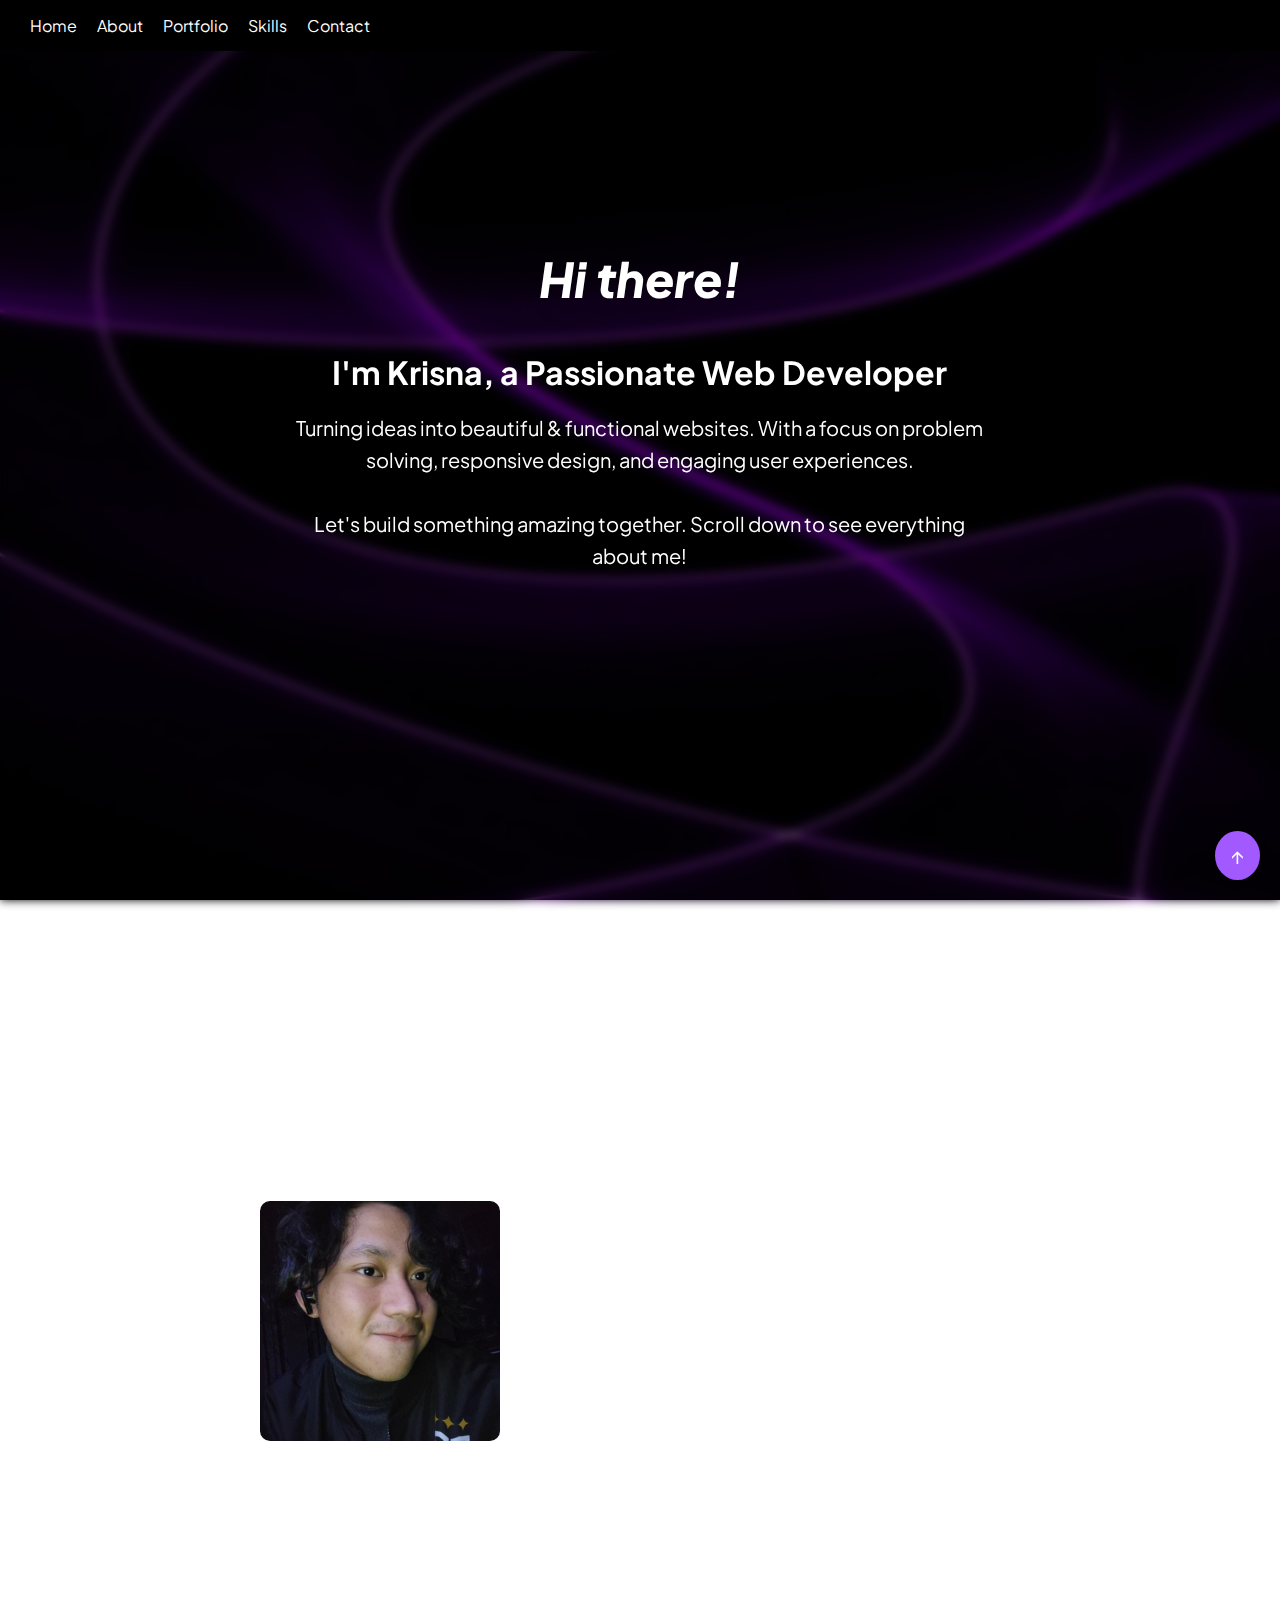
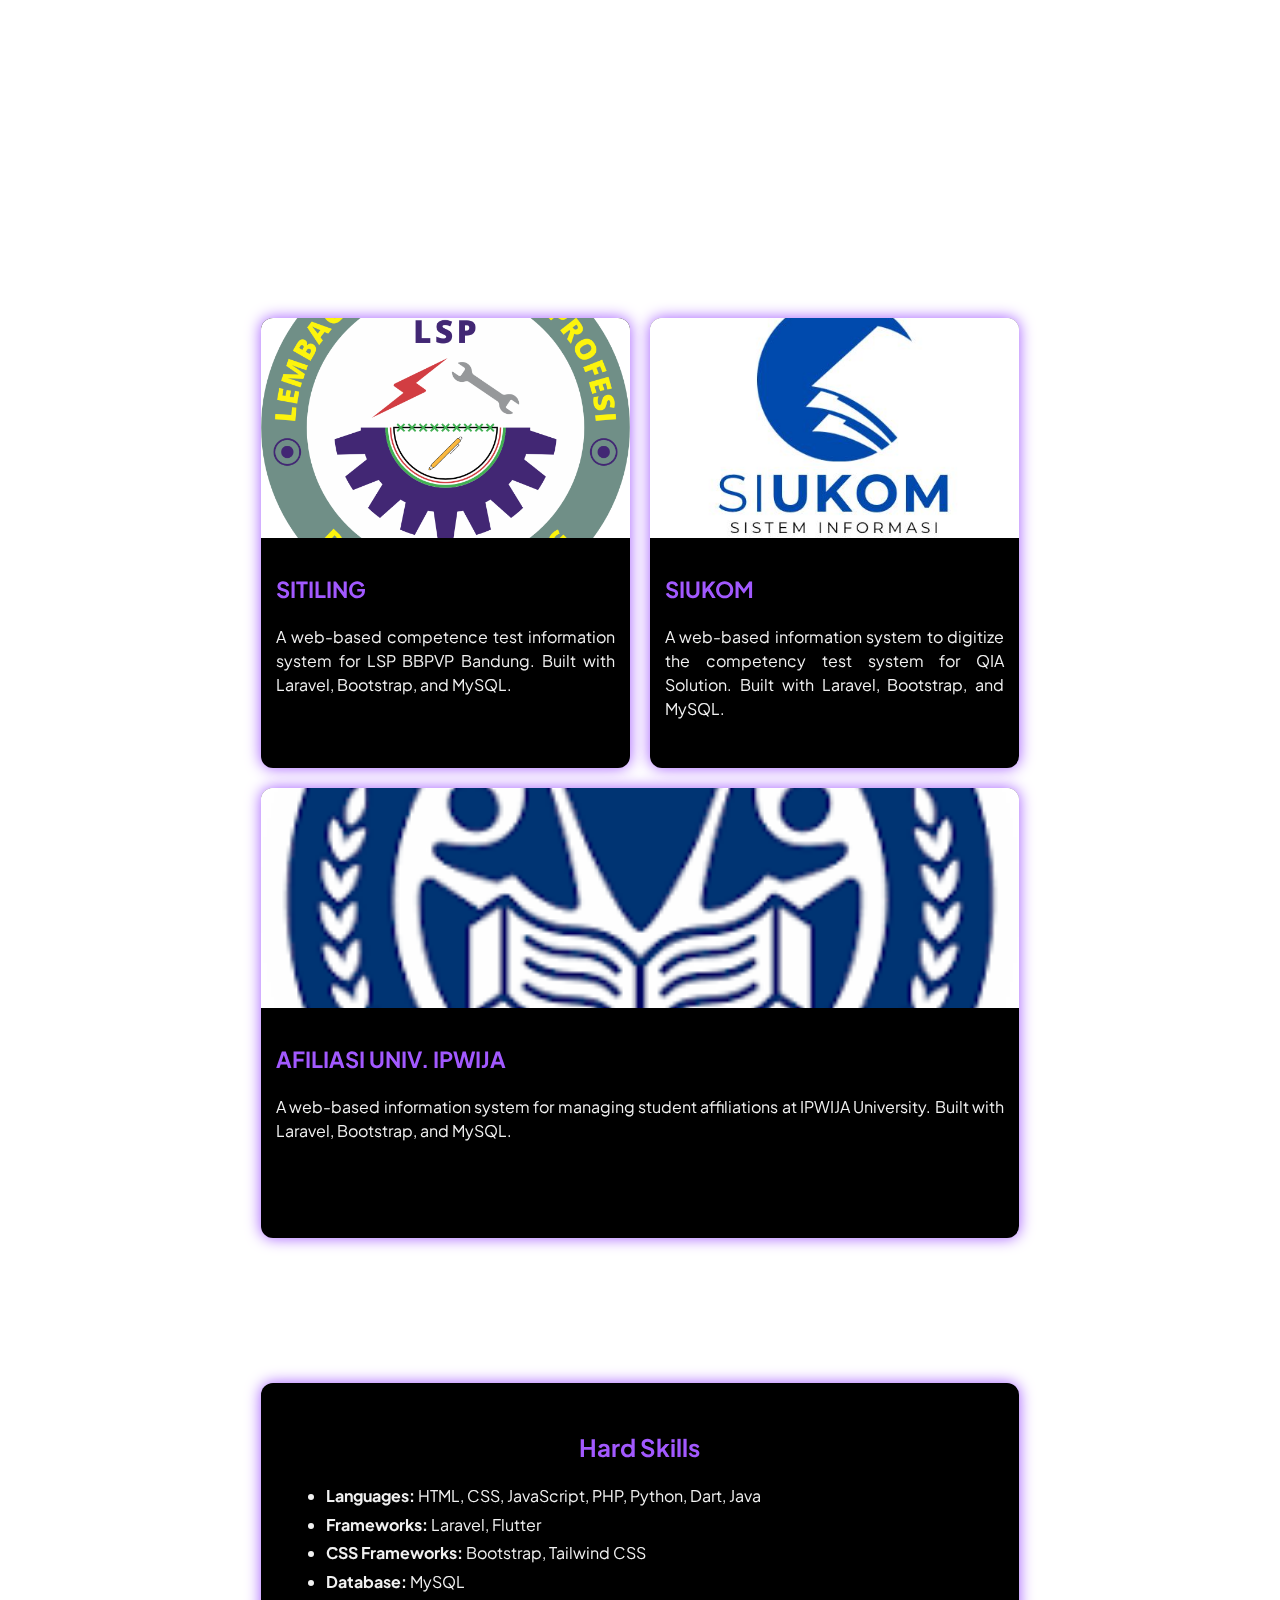
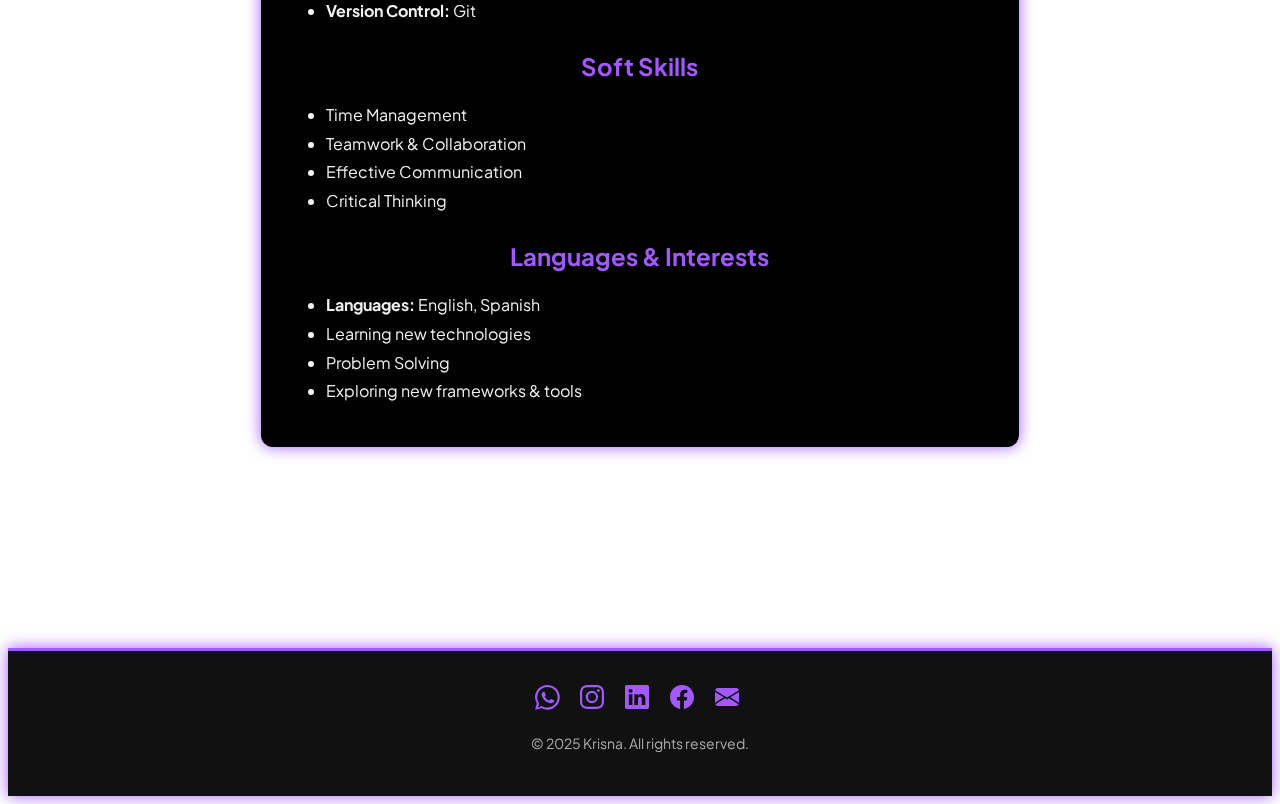
<file: index.html>
<!DOCTYPE html>
<html lang="id">
  <head>
    <meta charset="UTF-8" />
    <meta name="viewport" content="width=device-width, initial-scale=1.0" />
    <title>Krisna's Portofolio</title>

    <link rel="preconnect" href="https://fonts.googleapis.com" />
    <link rel="preconnect" href="https://fonts.gstatic.com" crossorigin />
    <link
      href="https://fonts.googleapis.com/css2?family=Plus+Jakarta+Sans:ital,wght@0,200..800;1,200..800&family=Urbanist:ital,wght@0,100..900;1,100..900&display=swap"
      rel="stylesheet"
    />
    <link href="navbar.css" rel="stylesheet" />
  </head>

  <body>
    <!-- NAVBAR -->
    <nav
      style="
        width: 100%;
        background-color: #000;
        padding: 15px 30px;
        position: fixed;
        top: 0;
        left: 0;
        z-index: 999;
        display: flex;
        justify-content: space-between;
        align-items: center;
      "
    >
      <div style="display: flex; gap: 20px">
        <a href="#hero" style="color: #fff; text-decoration: none">Home</a>
        <a href="#aboutme" style="color: #fff; text-decoration: none">About</a>
        <a href="#portfolio" style="color: #fff; text-decoration: none"
          >Portfolio</a
        >
        <a href="#skills" style="color: #fff; text-decoration: none">Skills</a>
        <a href="#contact" style="color: #fff; text-decoration: none"
          >Contact</a
        >
      </div>
    </nav>

    <section style="padding: 20px; position: relative; margin: 0; padding: 0">
      <!-- Konten utama -->
      <div
        style="
          width: 95%;
          height: 85vh;
          display: flex;
          justify-content: center;
          align-items: center;
          color: white;
          text-align: center;
          padding: 40px 20px;
          margin: auto;
          position: relative;
          scroll-margin-top: 80px;
        "
        id="hero"
      >
        <div style="max-width: 700px">
          <span style="font-size: 48px; font-weight: 800; color: #fff"
            ><i>Hi there!</i></span
          >
          <br /><br />
          <h1
            style="
              font-size: 32px;
              font-weight: 700;
              color: #fff;
              margin-bottom: 20px;
            "
          >
            I'm Krisna, a Passionate Web Developer
          </h1>
          <p
            style="
              font-size: 20px;
              font-weight: 400;
              color: #fff;
              line-height: 1.6;
            "
          >
            Turning ideas into beautiful & functional websites. With a focus on
            problem solving, responsive design, and engaging user experiences.
            <br /><br />
            Let's build something amazing together. Scroll down to see
            everything about me!
          </p>
          <br />
        </div>
      </div>

      <div
        style="
          width: 95%;
          min-height: 100vh;
          padding: 20px;
          color: white;
          display: flex;
          justify-content: center;
          align-items: center;
          margin: auto;
          gap: 20px;
        "
        id="aboutme"
      >
        <div style="width: 20%; height: 20%">
          <img
            src="me.jpg"
            alt="It's Me!"
            style="
              width: 100%;
              height: 100%;
              object-fit: cover;
              border-radius: 10px;
            "
          />
        </div>
        <div style="max-width: 40%; padding: 10px">
          <span style="font-size: 28px; font-weight: 800; color: #fff"
            ><i>About me!</i></span
          >
          <br /><br />
          <p
            style="
              font-size: 20px;
              font-weight: 400;
              color: #fff;
              text-align: justify;
              line-height: 1.6;
            "
          >
            I started my Web Development journey in 2020 during vocational high
            school, majoring in Software Engineering. Currently pursuing a
            college degree while actively working as a Web Developer and
            consistently enhancing my technical skills, industry knowledge and
            foreign language.
          </p>
        </div>
      </div>

      <div
        style="
          width: 60%;
          min-height: 100vh;
          padding: 20px;
          color: white;
          margin: auto;
        "
        id="portfolio"
      >
        <h2
          style="
            text-align: center;
            font-size: 36px;
            font-weight: 800;
            color: #fff;
            margin-bottom: 30px;
          "
        >
          <i>My Portfolio</i>
        </h2>

        <div
          style="
            display: flex;
            justify-content: center;
            align-items: stretch;
            gap: 20px;
            flex-wrap: wrap;
          "
        >
          <!-- Card 1 -->
          <div
            style="
              flex: 1;
              min-width: 250px;
              background-color: #000;
              box-shadow: 0px 0px 15px #a259ff;
              border-radius: 12px;
              overflow: hidden;
              display: flex;
              flex-direction: column;
              height: 450px;
            "
          >
            <div style="width: 100%; height: 220px; background-color: #fff">
              <img
                src="lspbandung.png"
                alt="SITILING"
                style="object-fit: cover; width: 100%; height: 100%"
              />
            </div>
            <div style="padding: 15px">
              <a
                href="https://lspbbpvpbandung.or.id"
                style="text-decoration: none; color: #a259ff"
              >
                <h3 style="font-size: 22px; font-weight: 700">SITILING</h3>
              </a>
              <p
                style="
                  font-size: 16px;
                  color: #f1f1f1;
                  line-height: 1.5;
                  text-align: justify;
                "
              >
                A web-based competence test information system for LSP BBPVP
                Bandung. Built with Laravel, Bootstrap, and MySQL.
              </p>
            </div>
          </div>

          <!-- Card 2 -->
          <div
            style="
              flex: 1;
              min-width: 250px;
              background-color: #000;
              box-shadow: 0px 0px 15px #a259ff;
              border-radius: 12px;
              overflow: hidden;
              display: flex;
              flex-direction: column;
              height: 450px;
            "
          >
            <div style="width: 100%; height: 220px; background-color: #fff">
              <img
                src="logo_siuk_kotak.jpeg.jpg"
                alt="SIUKOM"
                style="object-fit: cover; width: 100%; height: 100%"
              />
            </div>
            <div style="padding: 15px">
              <a
                href="https://siukom.id"
                style="text-decoration: none; color: #a259ff"
              >
                <h3 style="font-size: 22px; font-weight: 700">SIUKOM</h3>
              </a>
              <p
                style="
                  font-size: 16px;
                  color: #f1f1f1;
                  line-height: 1.5;
                  text-align: justify;
                "
              >
                A web-based information system to digitize the competency test
                system for QIA Solution. Built with Laravel, Bootstrap, and
                MySQL.
              </p>
            </div>
          </div>

          <!-- Card 3 -->
          <div
            style="
              flex: 1;
              min-width: 250px;
              background-color: #000;
              box-shadow: 0px 0px 15px #a259ff;
              border-radius: 12px;
              overflow: hidden;
              display: flex;
              flex-direction: column;
              height: 450px;
            "
          >
            <div style="width: 100%; height: 220px; background-color: #fff">
              <img
                src="afiliasi.jpg"
                alt="AFILIASI UNIV. IPWIJA"
                style="object-fit: cover; width: 100%; height: 100%"
              />
            </div>
            <div style="padding: 15px">
              <a
                href="https://afiliasi.ipwija.ac.id"
                style="text-decoration: none; color: #a259ff"
              >
                <h3 style="font-size: 22px; font-weight: 700">
                  AFILIASI UNIV. IPWIJA
                </h3>
              </a>
              <p
                style="
                  font-size: 16px;
                  color: #f1f1f1;
                  line-height: 1.5;
                  text-align: justify;
                "
              >
                A web-based information system for managing student affiliations
                at IPWIJA University. Built with Laravel, Bootstrap, and MySQL.
              </p>
            </div>
          </div>
        </div>
      </div>

      <div
        style="
          width: 60%;
          min-height: 100vh;
          padding: 20px;
          color: white;
          margin: auto;
        "
        id="skills"
      >
        <h2
          style="
            text-align: center;
            font-size: 36px;
            font-weight: 800;
            color: #fff;
            margin-bottom: 30px;
          "
        >
          <i>My Skills & Interests</i>
        </h2>

        <div
          style="
            background-color: #000;
            box-shadow: 0px 0px 15px #a259ff;
            border-radius: 12px;
            overflow: hidden;
            padding: 25px;
          "
        >
          <h3
            style="
              font-size: 24px;
              font-weight: 700;
              color: #a259ff;
              text-align: center;
              margin-bottom: 20px;
            "
          >
            Hard Skills
          </h3>
          <ul
            style="
              font-size: 16px;
              color: #f1f1f1;
              line-height: 1.8;
              text-align: left;
              margin-bottom: 25px;
            "
          >
            <li>
              <b>Languages:</b> HTML, CSS, JavaScript, PHP, Python, Dart, Java
            </li>
            <li><b>Frameworks:</b> Laravel, Flutter</li>
            <li><b>CSS Frameworks:</b> Bootstrap, Tailwind CSS</li>
            <li><b>Database:</b> MySQL</li>
            <li><b>Version Control:</b> Git</li>
          </ul>

          <h3
            style="
              font-size: 24px;
              font-weight: 700;
              color: #a259ff;
              text-align: center;
              margin-bottom: 20px;
            "
          >
            Soft Skills
          </h3>
          <ul
            style="
              font-size: 16px;
              color: #f1f1f1;
              line-height: 1.8;
              text-align: left;
              margin-bottom: 25px;
            "
          >
            <li>Time Management</li>
            <li>Teamwork & Collaboration</li>
            <li>Effective Communication</li>
            <li>Critical Thinking</li>
          </ul>

          <h3
            style="
              font-size: 24px;
              font-weight: 700;
              color: #a259ff;
              text-align: center;
              margin-bottom: 20px;
            "
          >
            Languages & Interests
          </h3>
          <ul
            style="
              font-size: 16px;
              color: #f1f1f1;
              line-height: 1.8;
              text-align: left;
            "
          >
            <li><b>Languages:</b> English, Spanish</li>
            <li>Learning new technologies</li>
            <li>Problem Solving</li>
            <li>Exploring new frameworks & tools</li>
          </ul>
        </div>
      </div>

      <!-- FOOTER -->
      <footer
        id="contact"
        style="
          width: 100%;
          background-color: #111;
          color: #fff;
          padding-top: 34px;
          padding-bottom: 30px;
          position: relative;
          margin-top: 50px;
          box-shadow: 0px 0px 15px #a259ff;
          border-top: 3px solid #a259ff;
        "
      >
        <div
          class="social-icons"
          style="
            display: flex;
            gap: 15px;
            justify-content: center;
            align-items: center;
          "
        >
          <!-- WhatsApp -->
          <a
            href="https://wa.me/628994566170"
            target="_blank"
            aria-label="WhatsApp"
          >
            <svg
              xmlns="http://www.w3.org/2000/svg"
              class="responsive-icon"
              viewBox="0 0 29 29"
            >
              <path
                d="M.057 24l1.687-6.163A11.933 11.933 0 0 1 0 11.945C0 5.355 5.373 0 12 0c3.192 0 6.191 1.24 8.447 3.498A11.88 11.88 0 0 1 24 11.943c0 6.627-5.373 12-12 12a11.953 11.953 0 0 1-5.61-1.408L.057 24zm6.597-3.807c1.676.995 3.276 1.591 5.346 1.591 5.452 0 9.89-4.434 9.89-9.84 0-5.463-4.438-9.897-9.89-9.897C6.608 2.047 2.17 6.481 2.17 11.943c0 2.225.651 3.891 1.746 5.591L3.06 21.944l3.594-1.75zM17.81 14.527c-.297-.149-1.758-.867-2.031-.967-.273-.099-.472-.148-.67.15-.197.297-.768.966-.94 1.164-.173.198-.347.223-.644.074-.297-.149-1.255-.463-2.39-1.475-.883-.788-1.48-1.761-1.653-2.059-.173-.297-.018-.458.13-.606.134-.133.298-.347.446-.52.149-.174.198-.298.298-.497.099-.198.05-.372-.025-.521-.075-.148-.669-1.611-.916-2.21-.242-.579-.487-.5-.67-.51-.173-.007-.372-.009-.571-.009a1.1 1.1 0 0 0-.798.372c-.273.298-1.04 1.016-1.04 2.479 0 1.462 1.065 2.875 1.213 3.074.149.198 2.095 3.2 5.077 4.487.709.306 1.262.489 1.694.625.712.227 1.36.195 1.872.118.571-.085 1.758-.719 2.006-1.413.248-.694.248-1.29.173-1.413-.075-.124-.273-.198-.571-.347z"
              />
            </svg>
          </a>

          <!-- Instagram -->
          <a
            href="https://www.instagram.com/kinoyxcode"
            target="_blank"
            aria-label="Instagram"
          >
            <svg
              xmlns="http://www.w3.org/2000/svg"
              class="responsive-icon"
              viewBox="0 0 20 20"
            >
              <path
                d="M8 0C5.829 0 5.556.01 4.703.048 3.85.088 3.269.222 2.76.42a3.9 3.9 0 0 0-1.417.923A3.9 3.9 0 0 0 .42 2.76C.222 3.268.087 3.85.048 4.7.01 5.555 0 5.827 0 8.001c0 2.172.01 2.444.048 3.297.04.852.174 1.433.372 1.942.205.526.478.972.923 1.417.444.445.89.719 1.416.923.51.198 1.09.333 1.942.372C5.555 15.99 5.827 16 8 16s2.444-.01 3.298-.048c.851-.04 1.434-.174 1.943-.372a3.9 3.9 0 0 0 1.416-.923c.445-.445.718-.891.923-1.417.197-.509.332-1.09.372-1.942C15.99 10.445 16 10.173 16 8s-.01-2.445-.048-3.299c-.04-.851-.175-1.433-.372-1.941a3.9 3.9 0 0 0-.923-1.417A3.9 3.9 0 0 0 13.24.42c-.51-.198-1.092-.333-1.943-.372C10.443.01 10.172 0 7.998 0zm-.717 1.442h.718c2.136 0 2.389.007 3.232.046.78.035 1.204.166 1.486.275.373.145.64.319.92.599s.453.546.598.92c.11.281.24.705.275 1.485.039.843.047 1.096.047 3.231s-.008 2.389-.047 3.232c-.035.78-.166 1.203-.275 1.485a2.5 2.5 0 0 1-.599.919c-.28.28-.546.453-.92.598-.28.11-.704.24-1.485.276-.843.038-1.096.047-3.232.047s-2.39-.009-3.233-.047c-.78-.036-1.203-.166-1.485-.276a2.5 2.5 0 0 1-.92-.598 2.5 2.5 0 0 1-.6-.92c-.109-.281-.24-.705-.275-1.485-.038-.843-.046-1.096-.046-3.233s.008-2.388.046-3.231c.036-.78.166-1.204.276-1.486.145-.373.319-.64.599-.92s.546-.453.92-.598c.282-.11.705-.24 1.485-.276.738-.034 1.024-.044 2.515-.045zm4.988 1.328a.96.96 0 1 0 0 1.92.96.96 0 0 0 0-1.92m-4.27 1.122a4.109 4.109 0 1 0 0 8.217 4.109 4.109 0 0 0 0-8.217m0 1.441a2.667 2.667 0 1 1 0 5.334 2.667 2.667 0 0 1 0-5.334"
              />
            </svg>
          </a>

          <!-- LinkedIn -->
          <a
            href="https://www.linkedin.com/in/username"
            target="_blank"
            aria-label="LinkedIn"
          >
            <svg
              xmlns="http://www.w3.org/2000/svg"
              class="responsive-icon"
              viewBox="0 0 20 20"
            >
              <path
                d="M0 1.146C0 .513.526 0 1.175 0h13.65C15.474 0 16 .513 16 1.146v13.708c0 .633-.526 1.146-1.175 1.146H1.175C.526 16 0 15.487 0 14.854zm4.943 12.248V6.169H2.542v7.225zm-1.2-8.212c.837 0 1.358-.554 1.358-1.248-.015-.709-.52-1.248-1.342-1.248S2.4 3.226 2.4 3.934c0 .694.521 1.248 1.327 1.248zm4.908 8.212V9.359c0-.216.016-.432.08-.586.173-.431.568-.878 1.232-.878.869 0 1.216.662 1.216 1.634v3.865h2.401V9.25c0-2.22-1.184-3.252-2.764-3.252-1.274 0-1.845.7-2.165 1.193v.025h-.016l.016-.025V6.169h-2.4c.03.678 0 7.225 0 7.225z"
              />
            </svg>
          </a>

          <!-- Facebook -->
          <a
            href="https://www.facebook.com/username"
            target="_blank"
            aria-label="Facebook"
          >
            <svg
              xmlns="http://www.w3.org/2000/svg"
              class="responsive-icon"
              viewBox="0 0 20 20"
            >
              <path
                d="M16 8.049c0-4.446-3.582-8.05-8-8.05C3.58 0-.002 3.603-.002 8.05c0 4.017 2.926 7.347 6.75 7.951v-5.625h-2.03V8.05H6.75V6.275c0-2.017 1.195-3.131 3.022-3.131.876 0 1.791.157 1.791.157v1.98h-1.009c-.993 0-1.303.621-1.303 1.258v1.51h2.218l-.354 2.326H9.25V16c3.824-.604 6.75-3.934 6.75-7.951"
              />
            </svg>
          </a>

          <!-- Email -->
          <a href="mailto:krisna.unyu8@gmail.com" aria-label="Email">
            <svg
              xmlns="http://www.w3.org/2000/svg"
              class="responsive-icon"
              viewBox="0 0 20 20"
            >
              <path
                d="M.05 3.555A2 2 0 0 1 2 2h12a2 2 0 0 1 1.95 1.555L8 8.414zM0 4.697v7.104l5.803-3.558zM6.761 8.83l-6.57 4.027A2 2 0 0 0 2 14h12a2 2 0 0 0 1.808-1.144l-6.57-4.027L8 9.586zm3.436-.586L16 11.801V4.697z"
              />
            </svg>
          </a>
        </div>
        <p
          style="
            text-align: center;
            margin-top: 15px;
            color: #aaa;
            font-size: 14px;
          "
        >
          © 2025 Krisna. All rights reserved.
        </p>
      </footer>

      <!-- SCROLL TO TOP BUTTON -->
      <a
        href="#hero"
        style="
          position: fixed;
          bottom: 20px;
          right: 20px;
          background-color: #a259ff;
          color: #fff;
          padding: 12px 16px;
          border-radius: 50%;
          text-decoration: none;
          font-size: 20px;
          box-shadow: 0 0 10px rgba(0, 0, 0, 0.3);
        "
        aria-label="Scroll to Top"
        >↑</a
      >
    </section>
  </body>
</html>
</file>
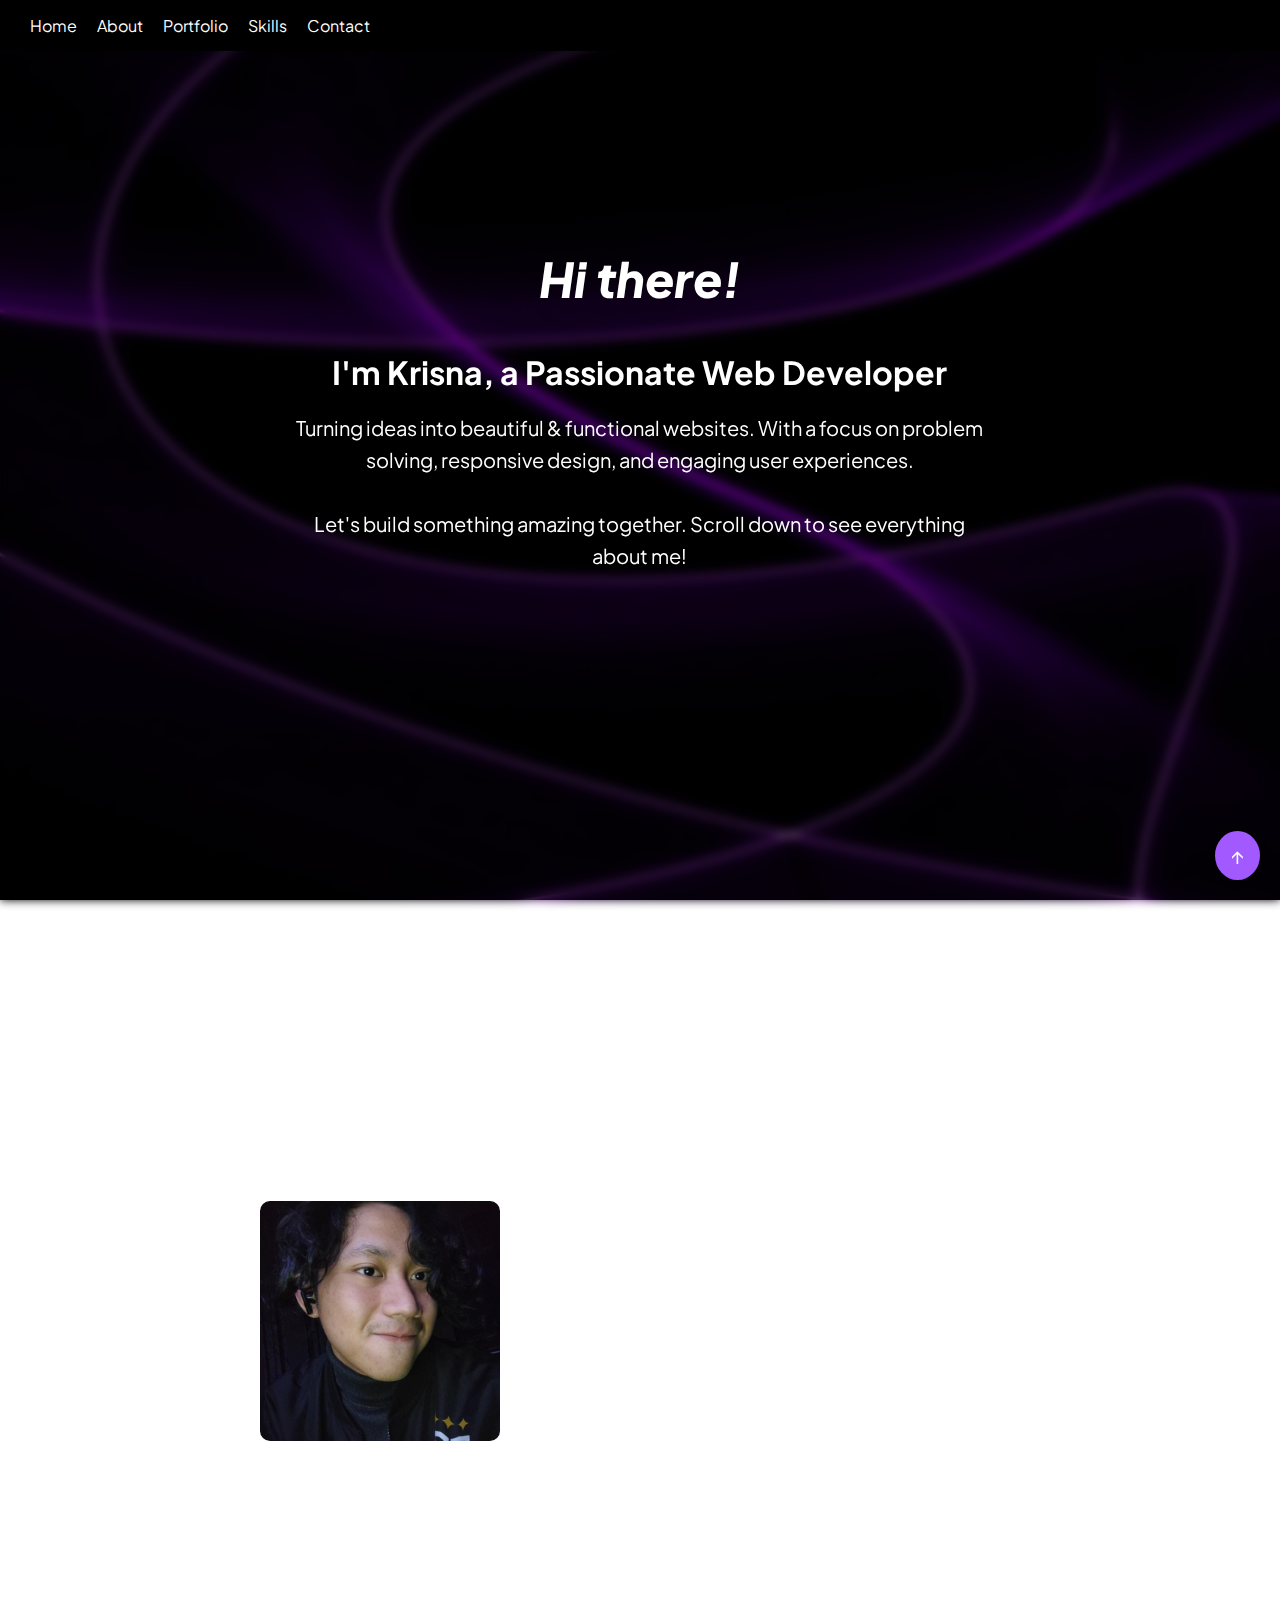
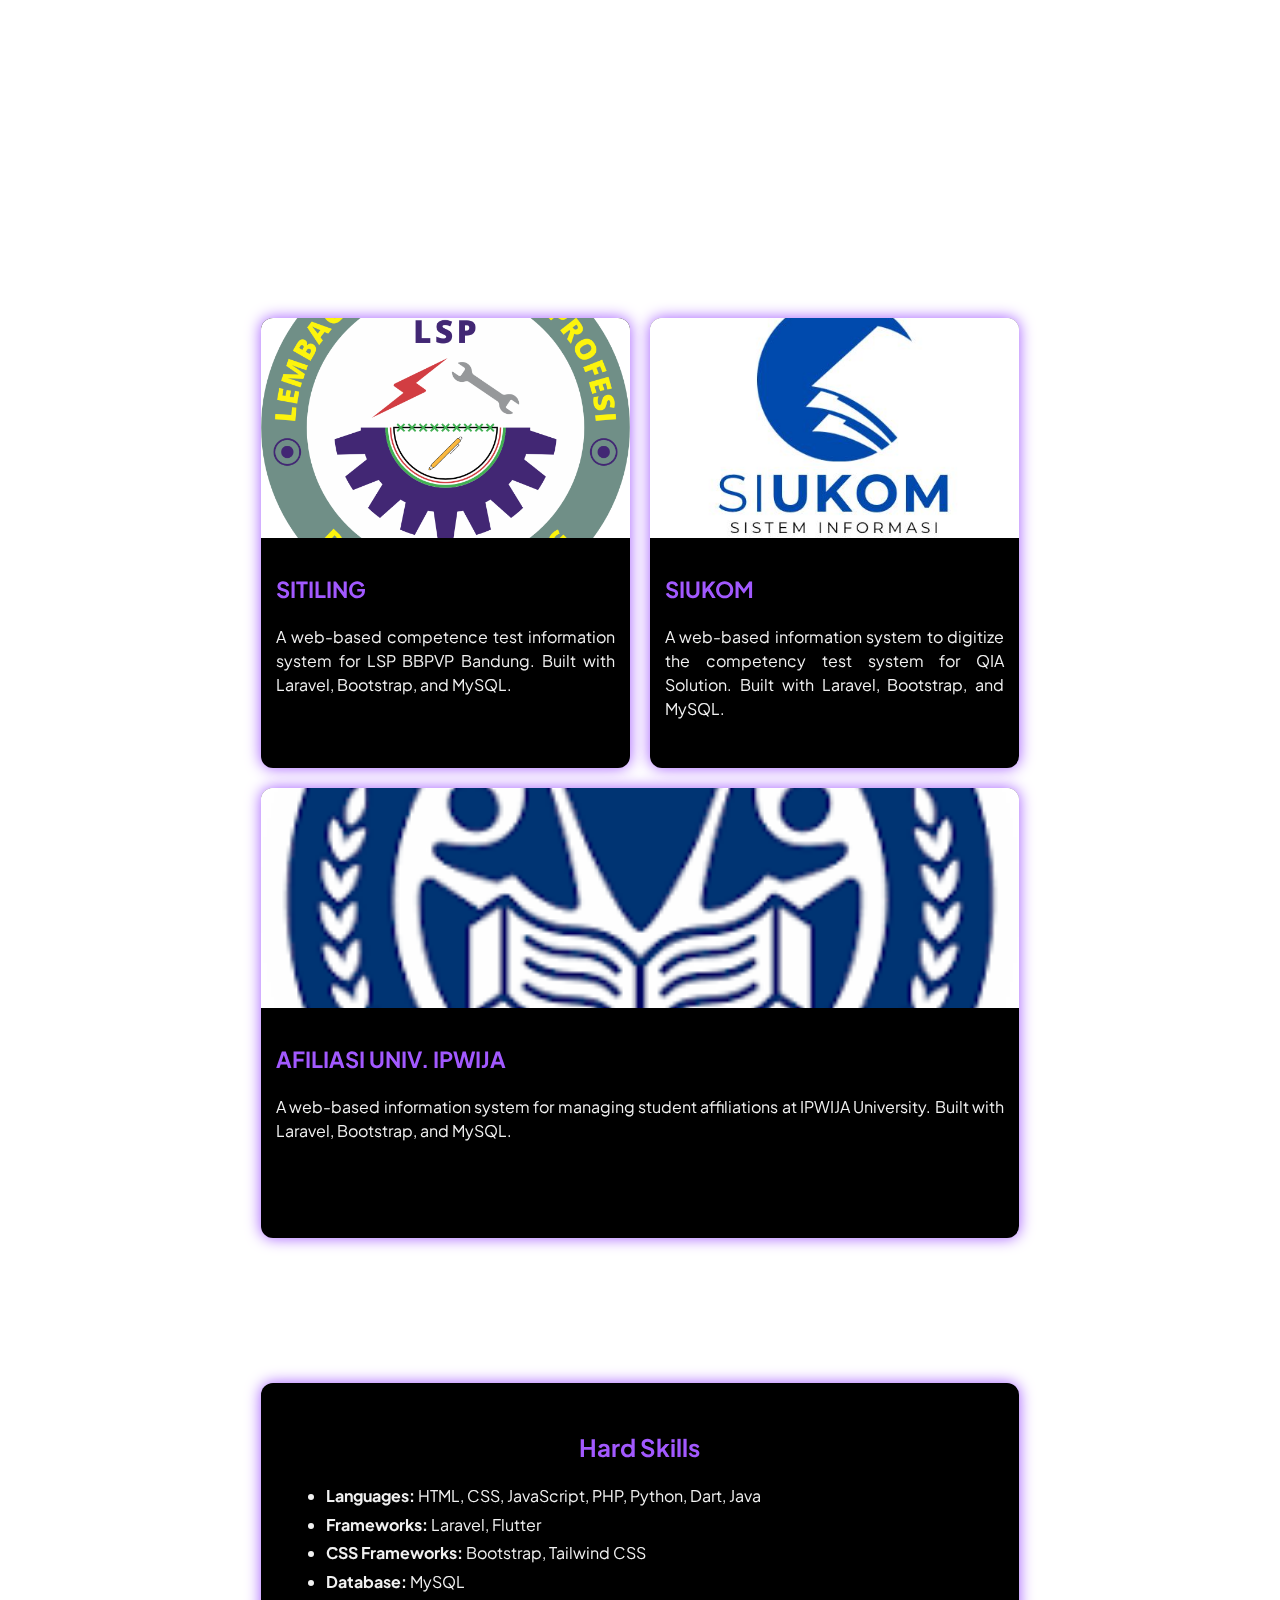
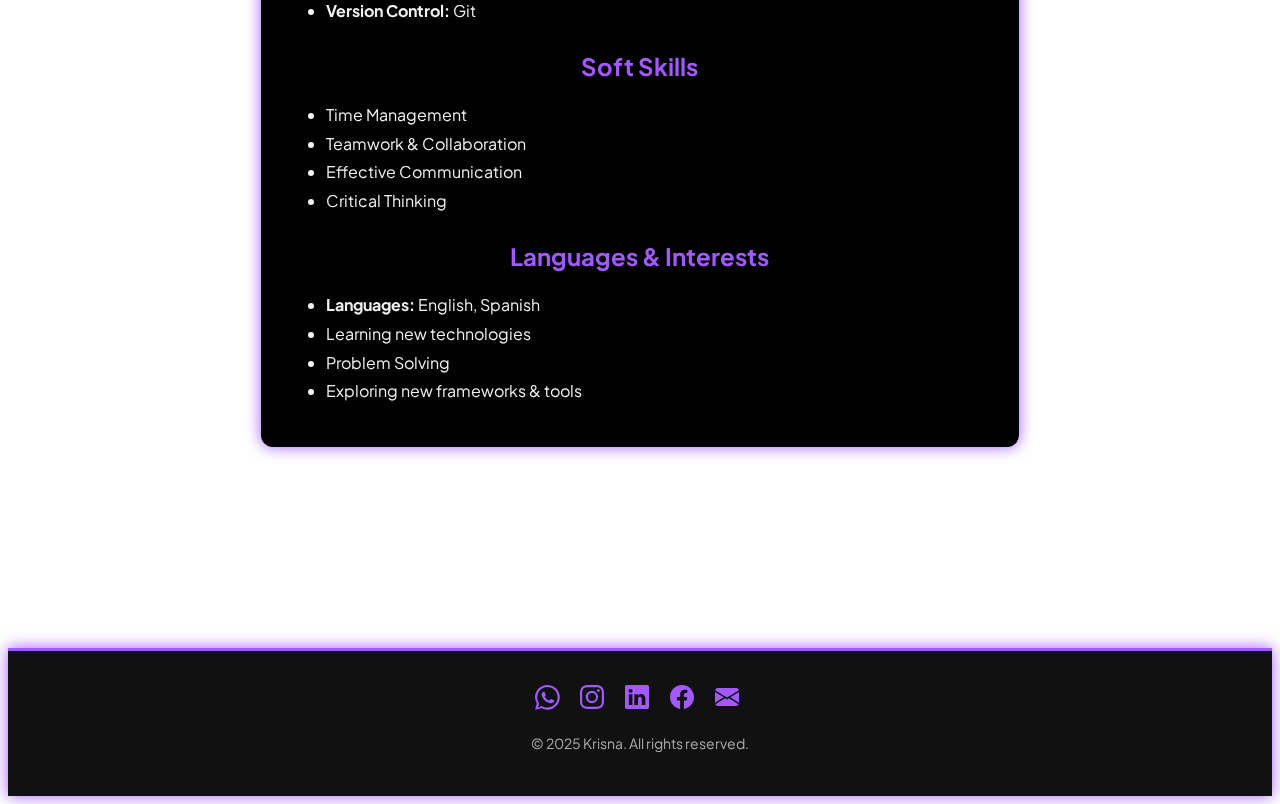
<file: welcome.html>
<!DOCTYPE html>
<html lang="id">
  <head>
    <meta charset="UTF-8" />
    <meta name="viewport" content="width=device-width, initial-scale=1.0" />
    <title>Krisna's Portofolio</title>

    <link rel="preconnect" href="https://fonts.googleapis.com" />
    <link rel="preconnect" href="https://fonts.gstatic.com" crossorigin />
    <link
      href="https://fonts.googleapis.com/css2?family=Plus+Jakarta+Sans:ital,wght@0,200..800;1,200..800&family=Urbanist:ital,wght@0,100..900;1,100..900&display=swap"
      rel="stylesheet"
    />
    <link href="navbar.css" rel="stylesheet" />
  </head>

  <body>
    <!-- NAVBAR -->
    <nav
      style="
        width: 100%;
        background-color: #000;
        padding: 15px 30px;
        position: fixed;
        top: 0;
        left: 0;
        z-index: 999;
        display: flex;
        justify-content: space-between;
        align-items: center;
      "
      id="hero"
    >
      <div style="display: flex; gap: 20px">
        <a href="#hero" style="color: #fff; text-decoration: none">Home</a>
        <a href="#aboutme" style="color: #fff; text-decoration: none">About</a>
        <a href="#portfolio" style="color: #fff; text-decoration: none"
          >Portfolio</a
        >
        <a href="#skills" style="color: #fff; text-decoration: none">Skills</a>
        <a href="#contact" style="color: #fff; text-decoration: none"
          >Contact</a
        >
      </div>
    </nav>

    <section style="padding: 20px; position: relative; margin: 0; padding: 0">
      <!-- Konten utama -->
      <div
        style="
          width: 95%;
          height: 85vh;
          display: flex;
          justify-content: center;
          align-items: center;
          color: white;
          text-align: center;
          padding: 40px 20px;
          margin: auto;
          position: relative;
          scroll-margin-top: 80px;
        "
        id="hero"
      >
        <div style="max-width: 700px">
          <span style="font-size: 48px; font-weight: 800; color: #fff"
            ><i>Hi there!</i></span
          >
          <br /><br />
          <h1
            style="
              font-size: 32px;
              font-weight: 700;
              color: #fff;
              margin-bottom: 20px;
            "
          >
            I'm Krisna, a Passionate Web Developer
          </h1>
          <p
            style="
              font-size: 20px;
              font-weight: 400;
              color: #fff;
              line-height: 1.6;
            "
          >
            Turning ideas into beautiful & functional websites. With a focus on
            problem solving, responsive design, and engaging user experiences.
            <br /><br />
            Let's build something amazing together. Scroll down to see
            everything about me!
          </p>
          <br />
        </div>
      </div>

      <div
        style="
          width: 95%;
          min-height: 100vh;
          padding: 20px;
          color: white;
          display: flex;
          justify-content: center;
          align-items: center;
          margin: auto;
          gap: 20px;
        "
        id="aboutme"
      >
        <div style="width: 20%; height: 20%">
          <img
            src="me.jpg"
            alt="It's Me!"
            style="
              width: 100%;
              height: 100%;
              object-fit: cover;
              border-radius: 10px;
            "
          />
        </div>
        <div style="max-width: 40%; padding: 10px">
          <span style="font-size: 28px; font-weight: 800; color: #fff"
            ><i>About me!</i></span
          >
          <br /><br />
          <p
            style="
              font-size: 20px;
              font-weight: 400;
              color: #fff;
              text-align: justify;
              line-height: 1.6;
            "
          >
            I started my Web Development journey in 2020 during vocational high
            school, majoring in Software Engineering. Currently pursuing a
            college degree while actively working as a Web Developer and
            consistently enhancing my technical skills, industry knowledge and
            foreign language.
          </p>
        </div>
      </div>

      <div
        style="
          width: 60%;
          min-height: 100vh;
          padding: 20px;
          color: white;
          margin: auto;
        "
        id="portfolio"
      >
        <h2
          style="
            text-align: center;
            font-size: 36px;
            font-weight: 800;
            color: #fff;
            margin-bottom: 30px;
          "
        >
          <i>My Portfolio</i>
        </h2>

        <div
          style="
            display: flex;
            justify-content: center;
            align-items: stretch;
            gap: 20px;
            flex-wrap: wrap;
          "
        >
          <!-- Card 1 -->
          <div
            style="
              flex: 1;
              min-width: 250px;
              background-color: #000;
              box-shadow: 0px 0px 15px #a259ff;
              border-radius: 12px;
              overflow: hidden;
              display: flex;
              flex-direction: column;
              height: 450px;
            "
          >
            <div style="width: 100%; height: 220px; background-color: #fff">
              <img
                src="lspbandung.png"
                alt="SITILING"
                style="object-fit: cover; width: 100%; height: 100%"
              />
            </div>
            <div style="padding: 15px">
              <a
                href="https://lspbbpvpbandung.or.id"
                style="text-decoration: none; color: #a259ff"
              >
                <h3 style="font-size: 22px; font-weight: 700">SITILING</h3>
              </a>
              <p
                style="
                  font-size: 16px;
                  color: #f1f1f1;
                  line-height: 1.5;
                  text-align: justify;
                "
              >
                A web-based competence test information system for LSP BBPVP
                Bandung. Built with Laravel, Bootstrap, and MySQL.
              </p>
            </div>
          </div>

          <!-- Card 2 -->
          <div
            style="
              flex: 1;
              min-width: 250px;
              background-color: #000;
              box-shadow: 0px 0px 15px #a259ff;
              border-radius: 12px;
              overflow: hidden;
              display: flex;
              flex-direction: column;
              height: 450px;
            "
          >
            <div style="width: 100%; height: 220px; background-color: #fff">
              <img
                src="logo_siuk_kotak.jpeg.jpg"
                alt="SIUKOM"
                style="object-fit: cover; width: 100%; height: 100%"
              />
            </div>
            <div style="padding: 15px">
              <a
                href="https://siukom.id"
                style="text-decoration: none; color: #a259ff"
              >
                <h3 style="font-size: 22px; font-weight: 700">SIUKOM</h3>
              </a>
              <p
                style="
                  font-size: 16px;
                  color: #f1f1f1;
                  line-height: 1.5;
                  text-align: justify;
                "
              >
                A web-based information system to digitize the competency test
                system for QIA Solution. Built with Laravel, Bootstrap, and
                MySQL.
              </p>
            </div>
          </div>

          <!-- Card 3 -->
          <div
            style="
              flex: 1;
              min-width: 250px;
              background-color: #000;
              box-shadow: 0px 0px 15px #a259ff;
              border-radius: 12px;
              overflow: hidden;
              display: flex;
              flex-direction: column;
              height: 450px;
            "
          >
            <div style="width: 100%; height: 220px; background-color: #fff">
              <img
                src="afiliasi.jpg"
                alt="AFILIASI UNIV. IPWIJA"
                style="object-fit: cover; width: 100%; height: 100%"
              />
            </div>
            <div style="padding: 15px">
              <a
                href="https://afiliasi.ipwija.ac.id"
                style="text-decoration: none; color: #a259ff"
              >
                <h3 style="font-size: 22px; font-weight: 700">
                  AFILIASI UNIV. IPWIJA
                </h3>
              </a>
              <p
                style="
                  font-size: 16px;
                  color: #f1f1f1;
                  line-height: 1.5;
                  text-align: justify;
                "
              >
                A web-based information system for managing student affiliations
                at IPWIJA University. Built with Laravel, Bootstrap, and MySQL.
              </p>
            </div>
          </div>
        </div>
      </div>

      <div
        style="
          width: 60%;
          min-height: 100vh;
          padding: 20px;
          color: white;
          margin: auto;
        "
        id="skills"
      >
        <h2
          style="
            text-align: center;
            font-size: 36px;
            font-weight: 800;
            color: #fff;
            margin-bottom: 30px;
          "
        >
          <i>My Skills & Interests</i>
        </h2>

        <div
          style="
            background-color: #000;
            box-shadow: 0px 0px 15px #a259ff;
            border-radius: 12px;
            overflow: hidden;
            padding: 25px;
          "
        >
          <h3
            style="
              font-size: 24px;
              font-weight: 700;
              color: #a259ff;
              text-align: center;
              margin-bottom: 20px;
            "
          >
            Hard Skills
          </h3>
          <ul
            style="
              font-size: 16px;
              color: #f1f1f1;
              line-height: 1.8;
              text-align: left;
              margin-bottom: 25px;
            "
          >
            <li>
              <b>Languages:</b> HTML, CSS, JavaScript, PHP, Python, Dart, Java
            </li>
            <li><b>Frameworks:</b> Laravel, Flutter</li>
            <li><b>CSS Frameworks:</b> Bootstrap, Tailwind CSS</li>
            <li><b>Database:</b> MySQL</li>
            <li><b>Version Control:</b> Git</li>
          </ul>

          <h3
            style="
              font-size: 24px;
              font-weight: 700;
              color: #a259ff;
              text-align: center;
              margin-bottom: 20px;
            "
          >
            Soft Skills
          </h3>
          <ul
            style="
              font-size: 16px;
              color: #f1f1f1;
              line-height: 1.8;
              text-align: left;
              margin-bottom: 25px;
            "
          >
            <li>Time Management</li>
            <li>Teamwork & Collaboration</li>
            <li>Effective Communication</li>
            <li>Critical Thinking</li>
          </ul>

          <h3
            style="
              font-size: 24px;
              font-weight: 700;
              color: #a259ff;
              text-align: center;
              margin-bottom: 20px;
            "
          >
            Languages & Interests
          </h3>
          <ul
            style="
              font-size: 16px;
              color: #f1f1f1;
              line-height: 1.8;
              text-align: left;
            "
          >
            <li><b>Languages:</b> English, Spanish</li>
            <li>Learning new technologies</li>
            <li>Problem Solving</li>
            <li>Exploring new frameworks & tools</li>
          </ul>
        </div>
      </div>

      <!-- FOOTER -->
      <footer
        id="contact"
        style="
          width: 100%;
          background-color: #111;
          color: #fff;
          padding-top: 34px;
          padding-bottom: 30px;
          position: relative;
          margin-top: 50px;
          box-shadow: 0px 0px 15px #a259ff;
          border-top: 3px solid #a259ff;
        "
      >
        <div
          class="social-icons"
          style="
            display: flex;
            gap: 15px;
            justify-content: center;
            align-items: center;
          "
        >
          <!-- WhatsApp -->
          <a
            href="https://wa.me/628994566170"
            target="_blank"
            aria-label="WhatsApp"
          >
            <svg
              xmlns="http://www.w3.org/2000/svg"
              class="responsive-icon"
              viewBox="0 0 29 29"
            >
              <path
                d="M.057 24l1.687-6.163A11.933 11.933 0 0 1 0 11.945C0 5.355 5.373 0 12 0c3.192 0 6.191 1.24 8.447 3.498A11.88 11.88 0 0 1 24 11.943c0 6.627-5.373 12-12 12a11.953 11.953 0 0 1-5.61-1.408L.057 24zm6.597-3.807c1.676.995 3.276 1.591 5.346 1.591 5.452 0 9.89-4.434 9.89-9.84 0-5.463-4.438-9.897-9.89-9.897C6.608 2.047 2.17 6.481 2.17 11.943c0 2.225.651 3.891 1.746 5.591L3.06 21.944l3.594-1.75zM17.81 14.527c-.297-.149-1.758-.867-2.031-.967-.273-.099-.472-.148-.67.15-.197.297-.768.966-.94 1.164-.173.198-.347.223-.644.074-.297-.149-1.255-.463-2.39-1.475-.883-.788-1.48-1.761-1.653-2.059-.173-.297-.018-.458.13-.606.134-.133.298-.347.446-.52.149-.174.198-.298.298-.497.099-.198.05-.372-.025-.521-.075-.148-.669-1.611-.916-2.21-.242-.579-.487-.5-.67-.51-.173-.007-.372-.009-.571-.009a1.1 1.1 0 0 0-.798.372c-.273.298-1.04 1.016-1.04 2.479 0 1.462 1.065 2.875 1.213 3.074.149.198 2.095 3.2 5.077 4.487.709.306 1.262.489 1.694.625.712.227 1.36.195 1.872.118.571-.085 1.758-.719 2.006-1.413.248-.694.248-1.29.173-1.413-.075-.124-.273-.198-.571-.347z"
              />
            </svg>
          </a>

          <!-- Instagram -->
          <a
            href="https://www.instagram.com/kinoyxcode"
            target="_blank"
            aria-label="Instagram"
          >
            <svg
              xmlns="http://www.w3.org/2000/svg"
              class="responsive-icon"
              viewBox="0 0 20 20"
            >
              <path
                d="M8 0C5.829 0 5.556.01 4.703.048 3.85.088 3.269.222 2.76.42a3.9 3.9 0 0 0-1.417.923A3.9 3.9 0 0 0 .42 2.76C.222 3.268.087 3.85.048 4.7.01 5.555 0 5.827 0 8.001c0 2.172.01 2.444.048 3.297.04.852.174 1.433.372 1.942.205.526.478.972.923 1.417.444.445.89.719 1.416.923.51.198 1.09.333 1.942.372C5.555 15.99 5.827 16 8 16s2.444-.01 3.298-.048c.851-.04 1.434-.174 1.943-.372a3.9 3.9 0 0 0 1.416-.923c.445-.445.718-.891.923-1.417.197-.509.332-1.09.372-1.942C15.99 10.445 16 10.173 16 8s-.01-2.445-.048-3.299c-.04-.851-.175-1.433-.372-1.941a3.9 3.9 0 0 0-.923-1.417A3.9 3.9 0 0 0 13.24.42c-.51-.198-1.092-.333-1.943-.372C10.443.01 10.172 0 7.998 0zm-.717 1.442h.718c2.136 0 2.389.007 3.232.046.78.035 1.204.166 1.486.275.373.145.64.319.92.599s.453.546.598.92c.11.281.24.705.275 1.485.039.843.047 1.096.047 3.231s-.008 2.389-.047 3.232c-.035.78-.166 1.203-.275 1.485a2.5 2.5 0 0 1-.599.919c-.28.28-.546.453-.92.598-.28.11-.704.24-1.485.276-.843.038-1.096.047-3.232.047s-2.39-.009-3.233-.047c-.78-.036-1.203-.166-1.485-.276a2.5 2.5 0 0 1-.92-.598 2.5 2.5 0 0 1-.6-.92c-.109-.281-.24-.705-.275-1.485-.038-.843-.046-1.096-.046-3.233s.008-2.388.046-3.231c.036-.78.166-1.204.276-1.486.145-.373.319-.64.599-.92s.546-.453.92-.598c.282-.11.705-.24 1.485-.276.738-.034 1.024-.044 2.515-.045zm4.988 1.328a.96.96 0 1 0 0 1.92.96.96 0 0 0 0-1.92m-4.27 1.122a4.109 4.109 0 1 0 0 8.217 4.109 4.109 0 0 0 0-8.217m0 1.441a2.667 2.667 0 1 1 0 5.334 2.667 2.667 0 0 1 0-5.334"
              />
            </svg>
          </a>

          <!-- LinkedIn -->
          <a
            href="https://www.linkedin.com/in/username"
            target="_blank"
            aria-label="LinkedIn"
          >
            <svg
              xmlns="http://www.w3.org/2000/svg"
              class="responsive-icon"
              viewBox="0 0 20 20"
            >
              <path
                d="M0 1.146C0 .513.526 0 1.175 0h13.65C15.474 0 16 .513 16 1.146v13.708c0 .633-.526 1.146-1.175 1.146H1.175C.526 16 0 15.487 0 14.854zm4.943 12.248V6.169H2.542v7.225zm-1.2-8.212c.837 0 1.358-.554 1.358-1.248-.015-.709-.52-1.248-1.342-1.248S2.4 3.226 2.4 3.934c0 .694.521 1.248 1.327 1.248zm4.908 8.212V9.359c0-.216.016-.432.08-.586.173-.431.568-.878 1.232-.878.869 0 1.216.662 1.216 1.634v3.865h2.401V9.25c0-2.22-1.184-3.252-2.764-3.252-1.274 0-1.845.7-2.165 1.193v.025h-.016l.016-.025V6.169h-2.4c.03.678 0 7.225 0 7.225z"
              />
            </svg>
          </a>

          <!-- Facebook -->
          <a
            href="https://www.facebook.com/username"
            target="_blank"
            aria-label="Facebook"
          >
            <svg
              xmlns="http://www.w3.org/2000/svg"
              class="responsive-icon"
              viewBox="0 0 20 20"
            >
              <path
                d="M16 8.049c0-4.446-3.582-8.05-8-8.05C3.58 0-.002 3.603-.002 8.05c0 4.017 2.926 7.347 6.75 7.951v-5.625h-2.03V8.05H6.75V6.275c0-2.017 1.195-3.131 3.022-3.131.876 0 1.791.157 1.791.157v1.98h-1.009c-.993 0-1.303.621-1.303 1.258v1.51h2.218l-.354 2.326H9.25V16c3.824-.604 6.75-3.934 6.75-7.951"
              />
            </svg>
          </a>

          <!-- Email -->
          <a href="mailto:krisna.unyu8@gmail.com" aria-label="Email">
            <svg
              xmlns="http://www.w3.org/2000/svg"
              class="responsive-icon"
              viewBox="0 0 20 20"
            >
              <path
                d="M.05 3.555A2 2 0 0 1 2 2h12a2 2 0 0 1 1.95 1.555L8 8.414zM0 4.697v7.104l5.803-3.558zM6.761 8.83l-6.57 4.027A2 2 0 0 0 2 14h12a2 2 0 0 0 1.808-1.144l-6.57-4.027L8 9.586zm3.436-.586L16 11.801V4.697z"
              />
            </svg>
          </a>
        </div>
        <p
          style="
            text-align: center;
            margin-top: 15px;
            color: #aaa;
            font-size: 14px;
          "
        >
          © 2025 Krisna. All rights reserved.
        </p>
      </footer>

      <!-- SCROLL TO TOP BUTTON -->
      <a
        href="#hero"
        style="
          position: fixed;
          bottom: 20px;
          right: 20px;
          background-color: #a259ff;
          color: #fff;
          padding: 12px 16px;
          border-radius: 50%;
          text-decoration: none;
          font-size: 20px;
          box-shadow: 0 0 10px rgba(0, 0, 0, 0.3);
        "
        aria-label="Scroll to Top"
        >↑</a
      >
    </section>
  </body>
</html>
</file>
<file: navbar.css>
/* Mengatur scrollbar agar muncul di paling kanan */
::-webkit-scrollbar {
    width: 8px; /* Lebar scrollbar */
    position: absolute;
    right: 0;
}

::-webkit-scrollbar-track {
    background: transparent; /* Menghilangkan background track */
}

::-webkit-scrollbar-thumb {
    background: #a259ff; /* Warna scrollbar */
    border-radius: 10px;
}
/* Untuk Firefox */
* {
    scrollbar-width: thin; /* Membuat scrollbar lebih tipis */
    scrollbar-color: #a259ff transparent; /* Warna thumb dan track */
}

body {
    font-family: "Plus Jakarta Sans", sans-serif;
    background-image: url("bg2_11zon.webp");
    background-size: cover;
    background-repeat: no-repeat;
    background-position: center;
    background-attachment: fixed;
    position: relative;
}

/* Lapisan blur + gelap */
body::before {
    content: "";
    position: fixed;
    top: 0;
    left: 0;
    width: 100%;
    height: 100%;
    background: inherit; /* Ambil background dari body */
    filter: blur(5px); /* Tingkat blur ditingkatkan */
    z-index: -2; /* Tetap di belakang lapisan gelap */
}

/* Lapisan transparan untuk efek gelap */
body::after {
    content: "";
    position: fixed;
    top: 0;
    left: 0;
    width: 100%;
    height: 100%;
    background: rgba(0, 0, 0, 0.5); /* Efek gelap lebih pekat */
    z-index: -1;
}

/* HERO SECTION */
.hero {
    padding: 80px 0;
    display: flex;
    align-items: center;
    justify-content: center;
    text-align: center;
    overflow: hidden;
}

.hero-down {
    position: fixed;
    bottom: 0;
    width: 100%;
    background-color: #090909;
    height: 10vh;
    display: flex;
    align-items: center;
    justify-content: center;
    box-shadow: 0px 0px 15px #a259ff;
    border-top: 3px solid #a259ff;
    z-index: 10;

    transform: translateY(100%); /* Sembunyi di bawah */
    opacity: 0; /* Tak terlihat */
    transition: transform 0.6s ease-in-out, opacity 0.6s ease-in-out;
}

.hero-down.show {
    transform: translateY(0%);
    opacity: 1;
}

.hero-down.hide-for-right {
    transform: translateY(100%) !important; /* turun ke bawah */
    transition: transform 0.6s ease-in-out, opacity 0.6s ease-in-out !important;
    opacity: 0 !important;
}

.hero-down.show-for-right {
    transform: translateY(0%) !important;
    transition: transform 0.6s ease-in-out, opacity 0.6s ease-in-out !important;
    opacity: 1 !important;
}

.circle {
    width: 80px;
    height: 80px;
    background-color: #090909; /* Warna hitam pekat */
    border-radius: 50%;
    display: flex;
    justify-content: center;
    align-items: center;
    position: absolute;
    top: 0;
    left: 50%;
    transform: translate(-50%, -50%);
    border: 3px solid #a259ff; /* Warna ungu neon */
    box-shadow: 0px 0px 15px #a259ff; /* Glow effect */
    cursor: pointer;
}

.circle svg {
    width: 40px;
    height: 40px;
    color: #a259ff; /* Warna ungu neon */
    transition: transform 0.5s ease-in-out;
}

.icon-rotate {
    transform: rotate(180deg); /* Rotasi saat expanded */
}

.rotate-in {
    animation: rotateAnim 0.8s ease forwards;
}

.rotate-out {
    animation: rotateBackAnim 0.8s ease forwards;
}

/* Konten disembunyikan saat hero-down masih dalam mode 10vh */
.content-wrapper {
    max-height: 0;
    overflow: hidden;
    opacity: 0;
    visibility: hidden;
    transition: max-height 0.5s ease-in-out, opacity 0.5s ease-in-out,
        visibility 0.5s ease-in-out;
}

/* Saat hero-down diperluas ke 100vh, konten ikut terbuka */
.hero-down.expanded {
    height: 100vh;
}

/* Aktifkan tampilan saat expanded */
.hero-down.expanded .content-wrapper {
    max-height: 100vh;
    opacity: 1;
    visibility: visible;
}

.hero-down.toggle-height {
    transition: height 0.5s ease-in-out !important;
}

/* Efek Rotasi Icon */
#iconArrow {
    transition: transform 0.5s ease-in-out;
    width: 60px;
    height: 60px;
    color: #a259ff; /* Warna ungu neon */
}

/* HERO RIGHT */
.hero-right {
    position: fixed;
    right: 0;
    top: 0;
    width: 0;
    height: 100vh;
    background-color: #090909;
    overflow: hidden;
    transition: width 0.5s ease-in-out;
    box-shadow: -5px 0 15px #a259ff;
    z-index: 2;
}

.circle-right {
    width: 80px;
    height: 80px;
    background-color: #090909;
    border-radius: 50%;
    display: flex;
    justify-content: center;
    align-items: center;
    position: absolute;
    left: 0;
    top: 50%;
    transform: translate(-50%, -50%);
    border: 3px solid #a259ff;
    box-shadow: 0px 0px 15px #a259ff;
    cursor: pointer;
}

.circle-right svg {
    width: 40px;
    height: 40px;
    color: #a259ff;
    transition: transform 0.5s ease-in-out;
}

.icon-rotate-right {
    transform: rotate(180deg) !important;
}

/* Konten disembunyikan saat tertutup */
.content-wrapper-right {
    opacity: 0;
    transition: opacity 0.5s ease-in-out;
}

/* Saat hero-right diperluas */
.hero-right.expanded {
    width: 100vw; /* atau ganti 400px kalau mau fixed width */
}

.hero-right.expanded .content-wrapper-right {
    opacity: 1;
}
/*///////////////////////////////////////////////////////////*/

/* NAVBAR */
/* .active-nav {
    border-bottom: 2px solid yellow;
} */

.nav-link-caption {
    font-size: 16px;
    font-weight: 600;
    color: #fff;
    transition: color 0.3s ease-in-out;
}

.nav-link.nav-link-caption:hover {
    color: yellow !important;
    text-shadow: 0px 0px 5px rgba(255, 255, 0, 0.8);
}

.content {
    display: none; /* Sembunyikan section awalnya */
}

.content.show {
    display: block; /* Tampilkan ketika class 'show' ditambahkan */
}

.section-container {
    position: relative;
    min-height: 77vh;
}

.content-section {
    position: absolute;
    top: 0;
    left: 0;
    width: 100%;
    height: 100%;
    opacity: 0;
    visibility: hidden;
    transition: opacity 0.4s ease, visibility 0.4s;
    z-index: -1;
}

.content-section.active-section {
    opacity: 1;
    visibility: visible;
    z-index: 1;
}

.active-nav > .nav-link {
    font-weight: bold;
    color: #a259ff !important;
}

.responsive-icon {
    width: 20px;
    height: 20px;
    fill: #a259ff;
}

.div-img {
    margin-right: 5vw;
    width: 50vh;
    height: 50vh;
    overflow: hidden;
    border-radius: 10px;
}

@media (max-width: 768px) {
    .navbar {
        height: 90px !important;
    }

    .hero-down.expanded .content-wrapper {
        overflow-y: scroll;
    }
}

@media (min-width: 768px) {
    .responsive-icon {
        width: 30px;
        height: 30px;
        fill: #a259ff;
    }
}

/* KEYFRAMES */

@keyframes rotateAnim {
    from {
        transform: rotate(0deg);
    }
    to {
        transform: rotate(180deg);
    }
}

@keyframes rotateBackAnim {
    from {
        transform: rotate(180deg);
    }
    to {
        transform: rotate(0deg);
    }
}

@keyframes floatUpDown {
    0% {
        transform: translateY(0px);
    }
    50% {
        transform: translateY(-20px);
    }
    100% {
        transform: translateY(0px);
    }
}

/* =============================================================== */
</file>
